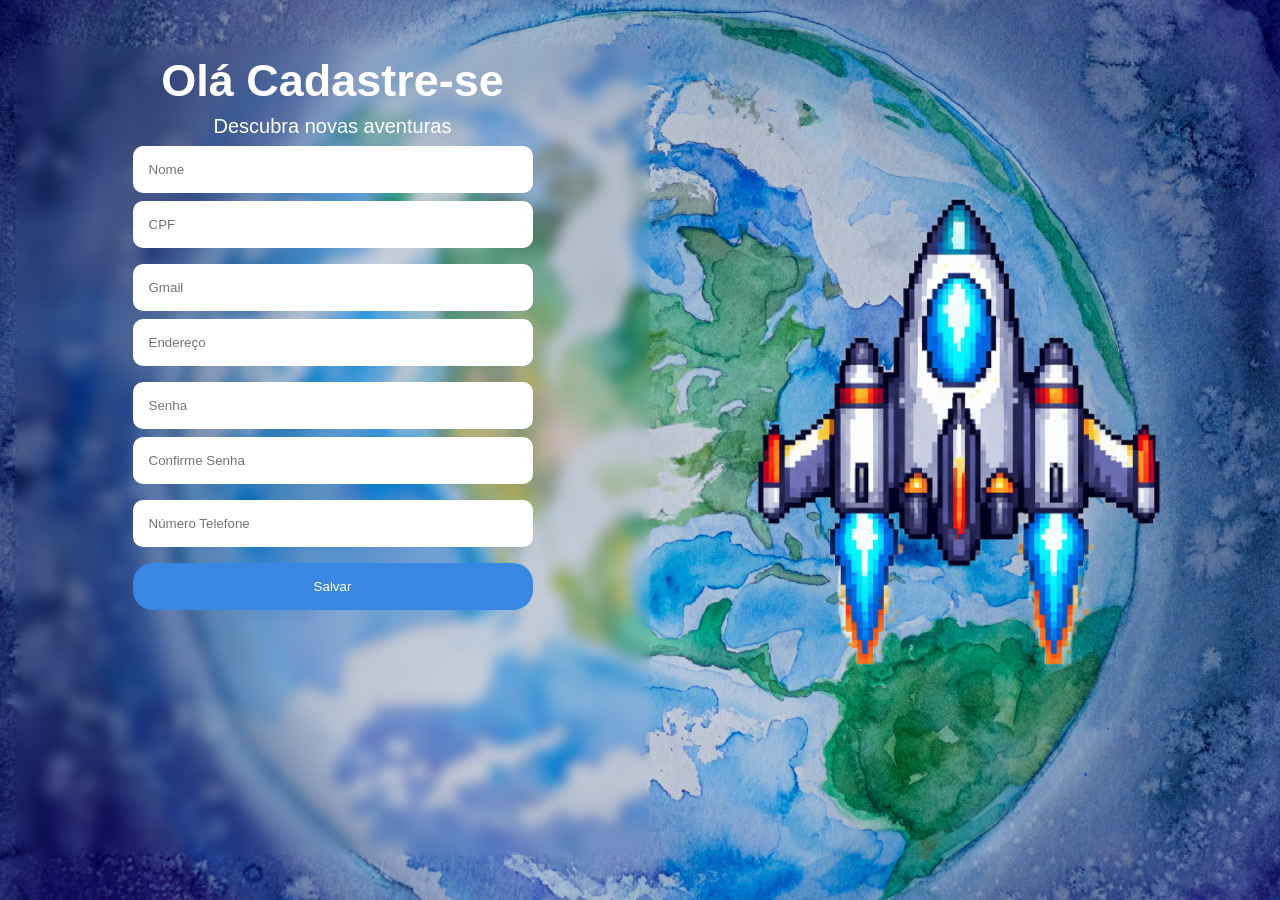
<file: pages/Cadastrar/index.html>
<!DOCTYPE html>
<html lang="en">

<head>
    <meta charset="UTF-8">
    <meta name="viewport" content="width=device-width, initial-scale=1.0">
    <title>Cadastrar</title>
    <link rel="stylesheet" href="style.css">
    <link rel="preconnect" href="https://fonts.googleapis.com">
    <link rel="preconnect" href="https://fonts.gstatic.com" crossorigin>
    <link href="https://fonts.googleapis.com/css2?family=Roboto+Mono:ital,wght@0,100..700;1,100..700&display=swap"
        rel="stylesheet">
</head>

<body>
    <div class="container">
        <div class="informações">
            <header class="cabeçalho">
                <div class="logo">
                    <img src="../../assets/logo-global-planet.png" width="100px">
                </div>

            </header>

            <form onsubmit="verificarcampos(event)">

                <h1>Olá Cadastre-se</h1>
                <p id="texto">Descubra novas aventuras</p>

                <footer class="formulario" id="propriedades_formulario">
                    <div class="divisoria_input1">
                        <div class="separar_iputs">
                            <input type="text" placeholder="Nome" id="input_nome">
                            <span class="mensagens_invalidas" id="erro_name">INVALIDO</span>
                        </div>


                        <div class="separar_iputs">
                            <input type="number" placeholder="CPF" id="input_CPF">
                            <span class="mensagens_invalidas" id="erro_cpf">INVALIDO</span>
                        </div>
                    </div>

                    <div class="divisoria_input1">
                        <div class="separar_iputs">
                            <input type="gmail" placeholder="Gmail" id="input_gmail">
                            <span class="mensagens_invalidas" id="erro_gmail">INVALIDO</span>
                        </div>

                        <div class="separar_iputs">
                            <input type="text" placeholder="Endereço" id="input_endereco">
                            <span class="mensagens_invalidas" id="erro_endereco">INVALIDO</span>
                        </div>
                    </div>

                    <div class="divisoria_input1">
                        <div class="separar_iputs">
                            <input type="password" placeholder="Senha" id="input_senha">
                            <span class="mensagens_invalidas" id="erro_senha">INVALIDO</span>
                        </div>

                        <div class="separar_iputs">
                            <input type="password" placeholder="Confirme Senha" id="input_confirmarSenha">
                            <span class="mensagens_invalidas" id="erro_confirmar_senha">SENHAS DIFERENTES</span>
                        </div>
                    </div>

                    <div class="separar_iputs">
                        <input type="number" placeholder="Número Telefone" id="input_telefone">
                        <span class="mensagens_invalidas" id="erro_telefone">INVALIDO</span>
                    </div>



                    <div class="final">

                        <button class="botão" type="submit">Salvar</button>
                    </div>



            </form>


        </div>

        <div class="imagen">
            <img src="../../assets/nave_espacial.png" width="500px">

        </div>
    </div>


</body>
<script src="scrip.js"></script>

</html>
</file>
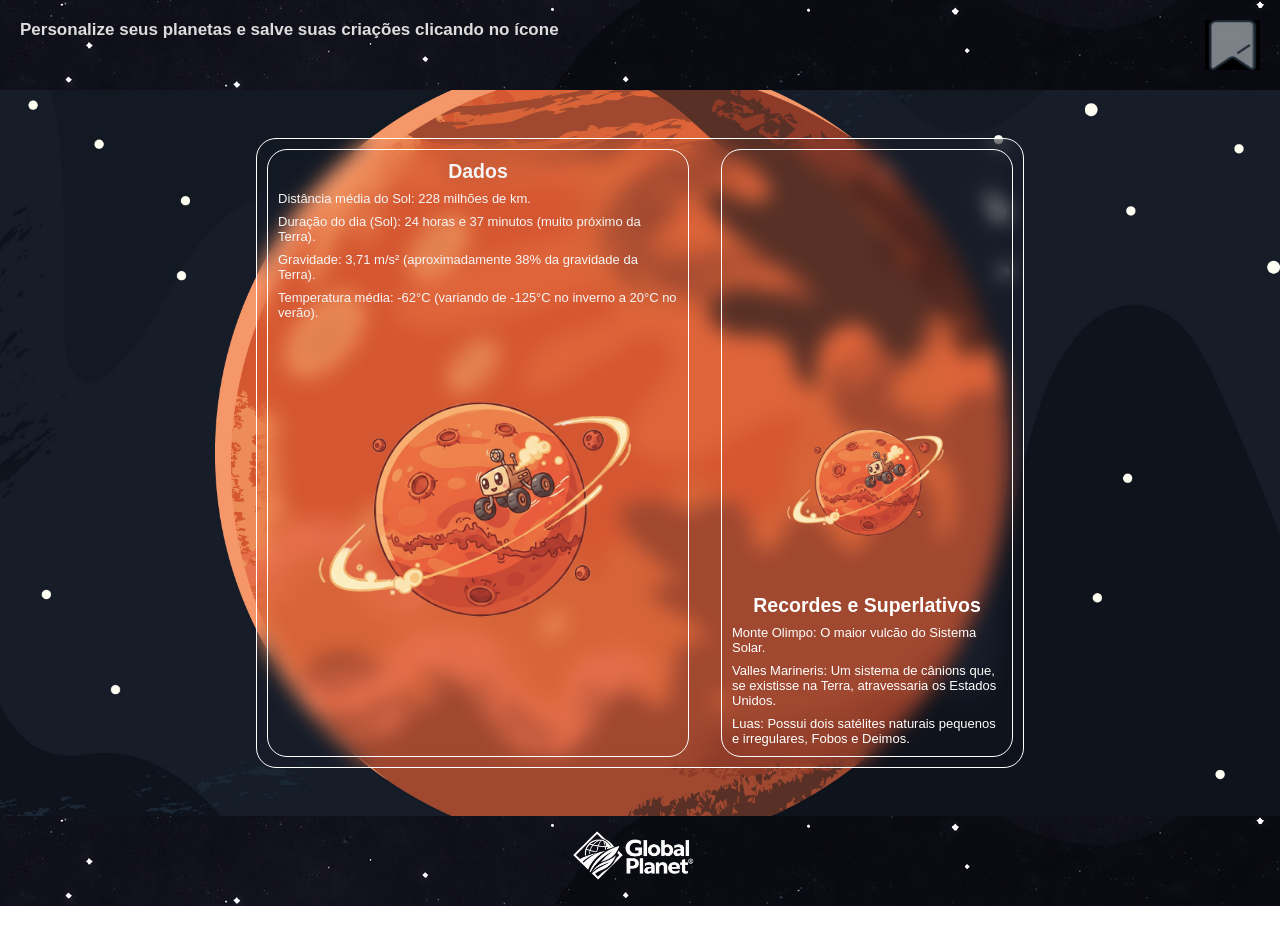
<file: pages/Detalhes/index.html>
<!DOCTYPE html>
<html lang="en">

<head>
    <meta charset="UTF-8">
    <meta name="viewport" content="width=device-width, initial-scale=1.0">
    <title>Marte</title>
    <link rel="stylesheet" href="style.css">
    <link rel="stylesheet" href="style.css">
    <link rel="preconnect" href="https://fonts.googleapis.com">
    <link rel="preconnect" href="https://fonts.gstatic.com" crossorigin>
    <link href="https://fonts.googleapis.com/css2?family=Roboto+Mono:ital,wght@0,100..700;1,100..700&display=swap"
        rel="stylesheet">
</head>

<body>
    <div class="container">
        <header class="cabeçalho">
            
           
            <h2 class="texto_personalize">Personalize seus planetas e salve suas criações clicando no ícone</h2>

            <img id="imagen_salvar" src="../../assets/icone salvar sinza.png" width="55px">


        </header>


        <main class="informações">
            <div class="textos">
                <h2>Dados</h2>

                <hr class="hr-texto">

                <p>Distância média do Sol: 228 milhões de km.</p>

                <hr class="hr-texto">

                <p>Duração do dia (Sol): 24 horas e 37 minutos (muito próximo da Terra).</p>

                <hr class="hr-texto">

                <p>Gravidade: 3,71 m/s² (aproximadamente 38% da gravidade da Terra).</p>

                <hr class="hr-texto">

                <p>Temperatura média: -62°C (variando de -125°C no inverno a 20°C no verão).</p>

                <div class="imagen-texto">
                    <img src="../../assets/marte-animado (1).png" width="400px">
                </div>
            </div>



            <div class="text-2">

                <div class="imagen-texto2">
                    <img src="../../assets/marte-animado (1).png" width="200px">

                </div>
                <h2>Recordes e Superlativos</h2>

                <hr class="hr-texto">

                <p>Monte Olimpo: O maior vulcão do Sistema Solar.</p>

                <hr class="hr-texto">

                <p>Valles Marineris: Um sistema de cânions que, se existisse na Terra, atravessaria os Estados Unidos.</p>

                <hr class="hr-texto">

                <p>Luas: Possui dois satélites naturais pequenos e irregulares, Fobos e Deimos.</p>


            </div>


        </main>

        <footer>
            <img src="../../assets/logo-global-planet.png" width="200px">

        </footer>

    </div>


</body>
<script src="script.js"></script>

</html>
</file>
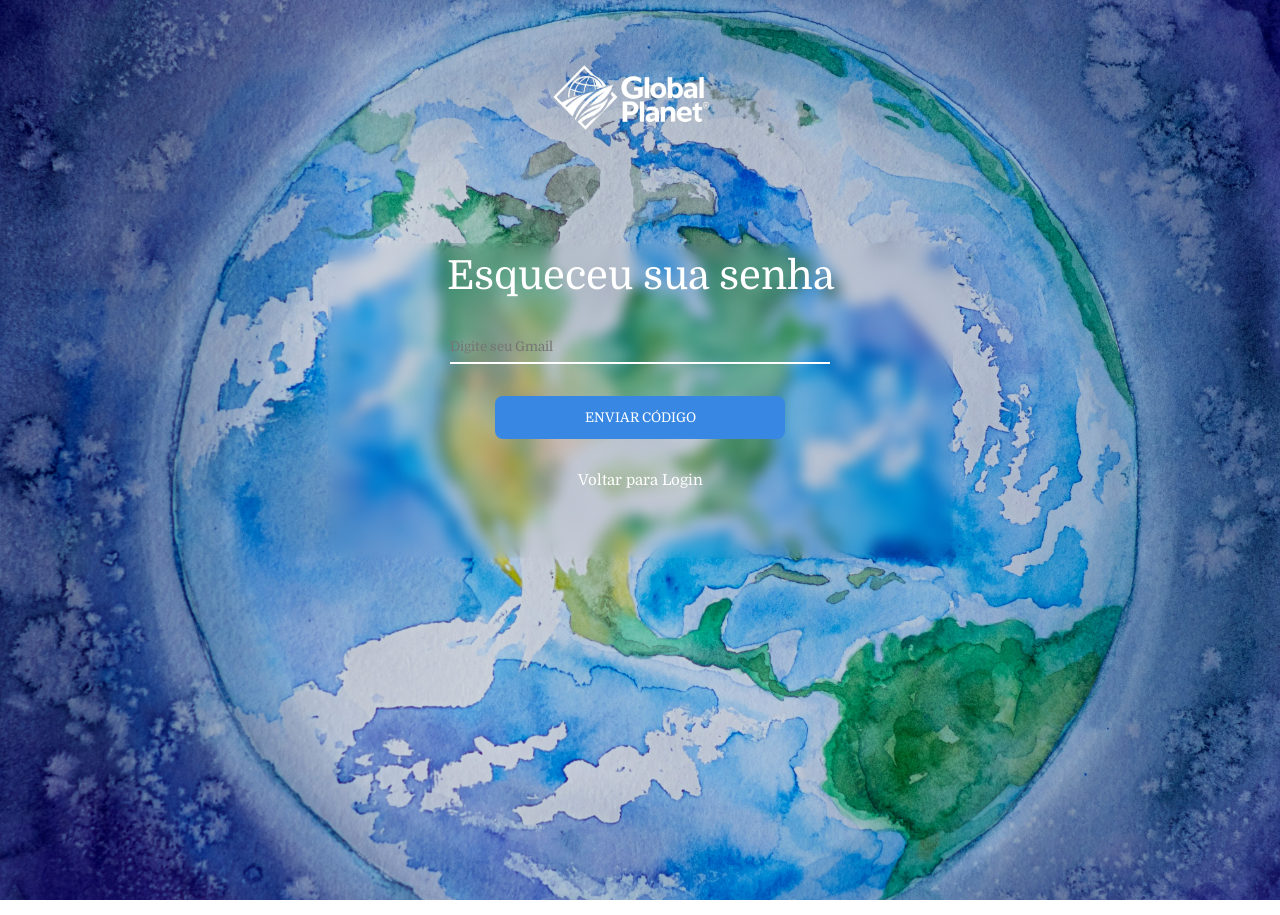
<file: pages/esqueceu-senha/index.html>
<!DOCTYPE html>
<html lang="en">

<head>
    <meta charset="UTF-8">
    <meta name="viewport" content="width=device-width, initial-scale=1.0">
    <link rel="stylesheet" href="style.css">
    <title>Esqueci Minha senha</title>
    <link rel="preconnect" href="https://fonts.googleapis.com">
    <link rel="preconnect" href="https://fonts.gstatic.com" crossorigin>
    <link href="https://fonts.googleapis.com/css2?family=Domine:wght@400..700&display=swap" rel="stylesheet">
</head>

<body>
    <div class="caixa">

      

        <div class="login">
            <div class="imagens">
                <img src="../../assets/logo-global-planet.png" width="260px">
            </div>

            <div class="informações">
                <main>
                    <h1>Esqueceu sua senha</h1>
                </main>

                <form class="formulario">
                    <div class="input">
                        <input id="enviar-gmail" type="text" placeholder="Digite seu Gmail">
                    </div>

                </form>

                <div class="botão">
                    <button>ENVIAR CÓDIGO</button>
                </div>

                <div id="voltar-login-texto">
                    <a id="link" href="../../pages/login/">Voltar para Login</a>
                </div>

            </div>



        </div>

    </div>


</body>

</html>
</file>
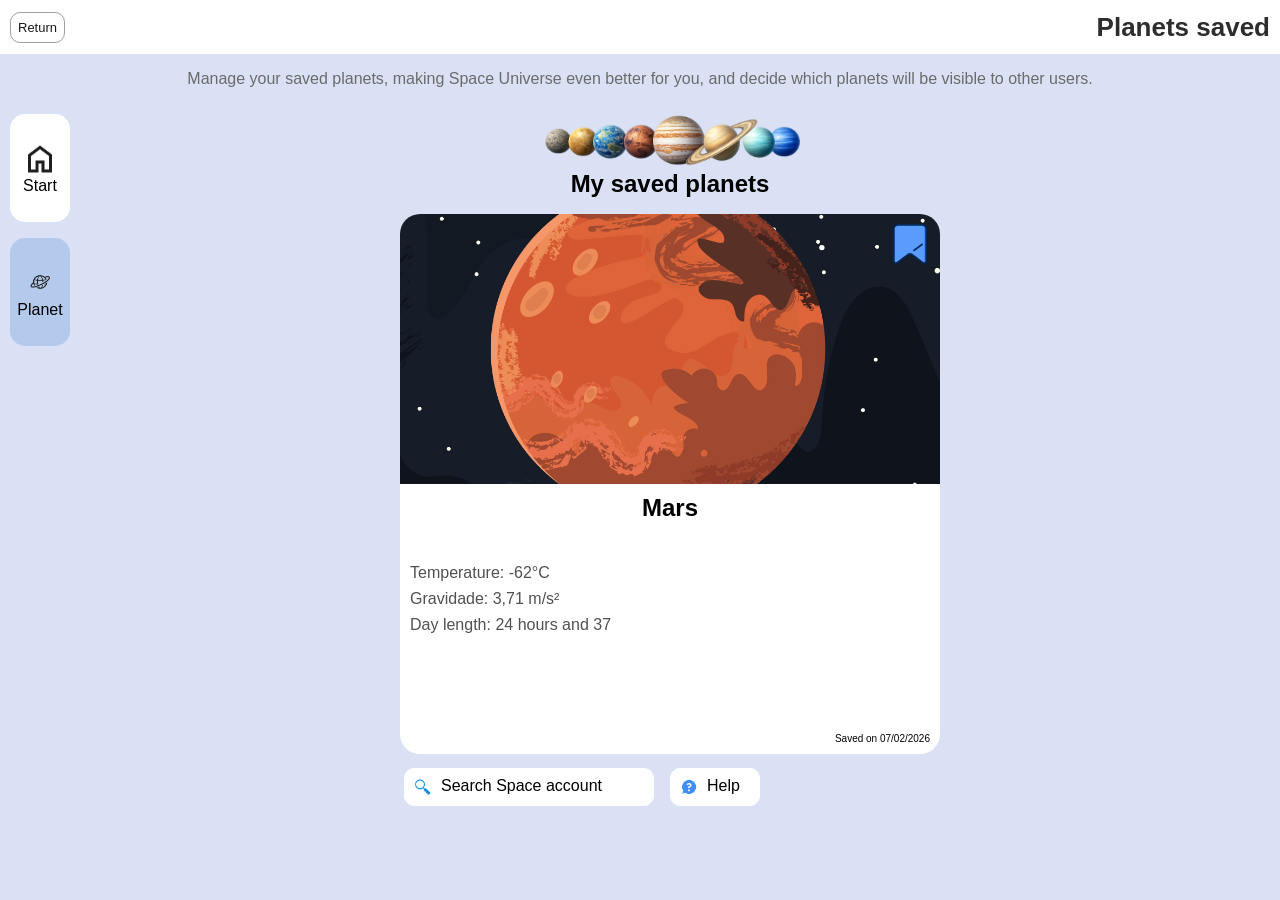
<file: pages/informações-Myplaneta/index.html>
<!DOCTYPE html>
<html lang="en">

<head>
    <meta charset="UTF-8">
    <meta name="viewport" content="width=device-width, initial-scale=1.0">
    <title>My planet</title>
    <link rel="stylesheet" href="style.css">
</head>

<body>
    <div class="container">
        <header>
            <div class="botão-h1">
                <a id="botão-voltar" href="../../index.html">Return</a>
                <h1>Planets saved</h1>
            </div>

        </header>

        <section class="paragrafo-texto">
            <p id="texto-header">Manage your saved planets, making Space Universe even better for you, and decide which
                planets will be visible to other users.</p>
        </section>




        <div class="caixa-pai-de-todos">
            <section class="localização-inicio">
                <div class="inicio">
                    <img src="../../assets/icone-casa.png" width="36px">
                    <p>Start</p>
                </div>
                <div class="planets">
                    <img src="../../assets/icone-planeta.png" width="36px">
                    <p>Planet</p>

                </div>

            </section>
            <div class="conteudo-e-final">
                <main>
                    <div class="pai-imagen">
                        <img src="../../assets/fileiras-planetas (1).png" width="260px">
                        <h2>My saved planets</h2>
                    </div>

                    <div class="informação-planeta">
                        <div class="imagen-planeta">
                            <img src="../../assets/icone-salvar.png" width="40px">

                        </div>

                        <div class="texto-planeta">
                            <h2>Mars</h2>
                            <div class="paragrafos">
                                <p>Temperature: -62°C </p>
                                <p>Gravidade: 3,71 m/s² </p>
                                <p>Day length: 24 hours and 37 </p>
                            </div>
                            <div class="salvo">
                                <p>Saved on 07/02/2026</p>
                            </div>
                        </div>
                    </div>
                </main>

                <footer class="final">
                    <div class="final-imagen">
                        <img src="../../assets/icone-lupa.png" width="20px">
                        <a class="botão-final-pesquisar">Search Space account</a>
                    </div>
                    <div class="final-imagem-ajuda">
                        <img src="../../assets/ponto-de-interrogacao.png" width="20px">
                        <a class="botão-final-ajuda">Help</a>
                    </div>
                </footer>
            </div>
        </div>

</body>

</html>
</file>
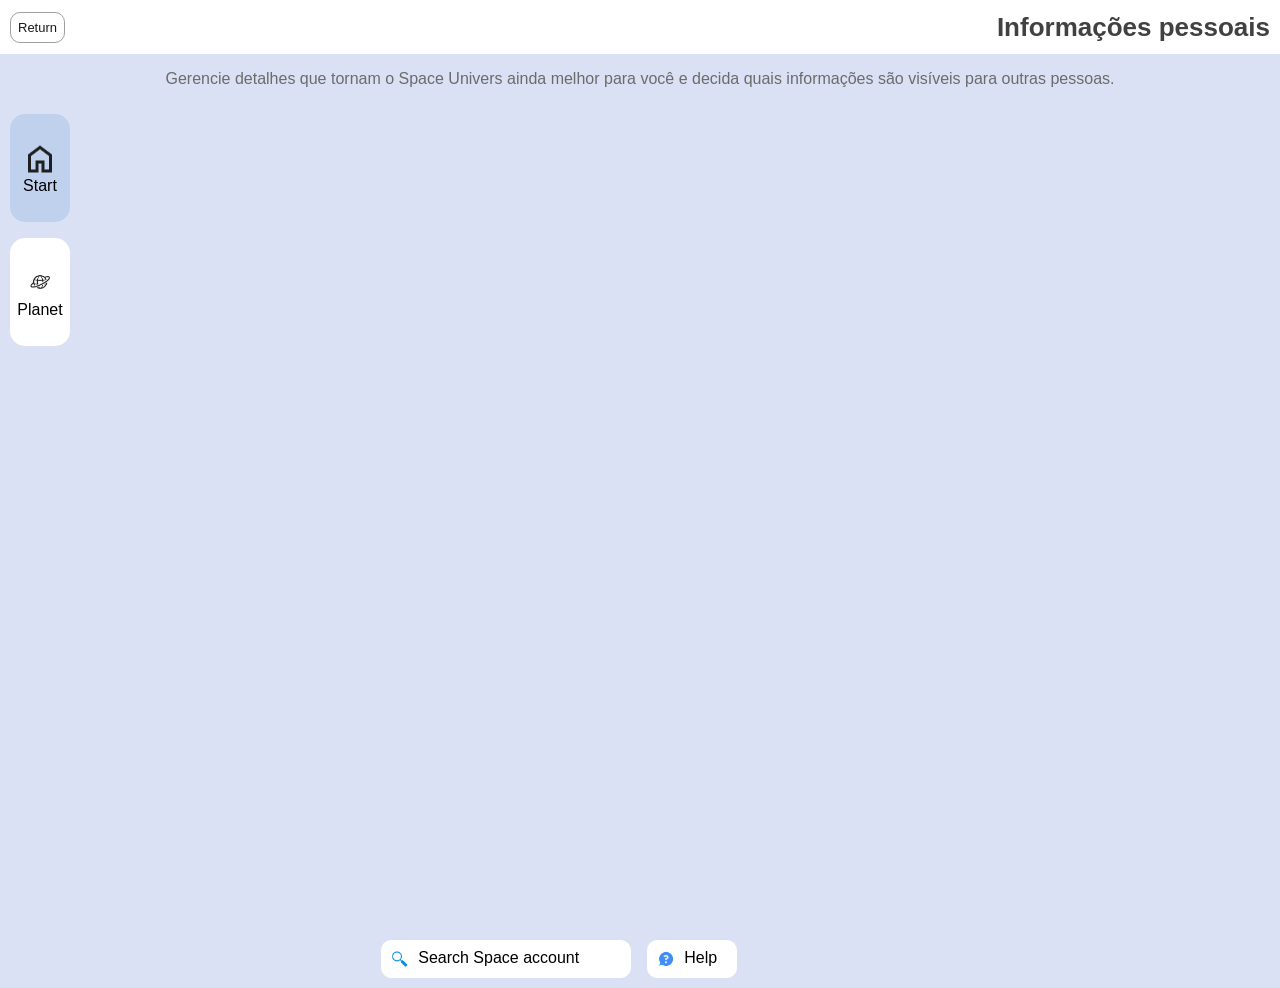
<file: pages/informações/index.html>
<!DOCTYPE html>
<html lang="en">

<head>
    <meta charset="UTF-8">
    <meta name="viewport" content="width=device-width, initial-scale=1.0">
    <title>My cont</title>
    <link rel="stylesheet" href="style.css">
    <link rel="preconnect" href="https://fonts.googleapis.com">
    <link rel="preconnect" href="https://fonts.gstatic.com" crossorigin>
    <link href="https://fonts.googleapis.com/css2?family=Roboto+Mono:ital,wght@0,100..700;1,100..700&display=swap"
        rel="stylesheet">
</head>

<body>
    <div class="container">
        <header>
            <div class="botão-h1">
                <a id="botão-voltar" href="../../index.html">Return</a>
                <h1>Informações pessoais</h1>
            </div>

        </header>

        <section class="paragrafo-texto">
            <p id="texto-header">Gerencie detalhes que tornam o Space Univers ainda melhor para você e decida quais
                informações
                são visíveis para outras pessoas.</p>
        </section>

        <div class="caixa-pai-de-todos" id="caixa_pai">
            <section class="localização-inicio">
                <div class="inicio">
                    <img src="../../assets/icone-casa.png" width="36px">
                    <p>Start</p>
                </div>
                <div class="planets">
                    <img src="../../assets/icone-planeta.png" width="36px">
                    <p>Planet</p>

                </div>

            </section>


        </div>

        <footer class="final">
            <div class="final-imagen">
                <img src="../../assets/icone-lupa.png" width="20px">
                <a class="botão-final-pesquisar">Search Space account</a>
            </div>
            <div class="final-imagem-ajuda">
                <img src="../../assets/ponto-de-interrogacao.png" width="20px">
                <a class="botão-final-ajuda">Help</a>
            </div>
        </footer>


    </div>

</body>
<script src="script.js"></script>

</html>
</file>
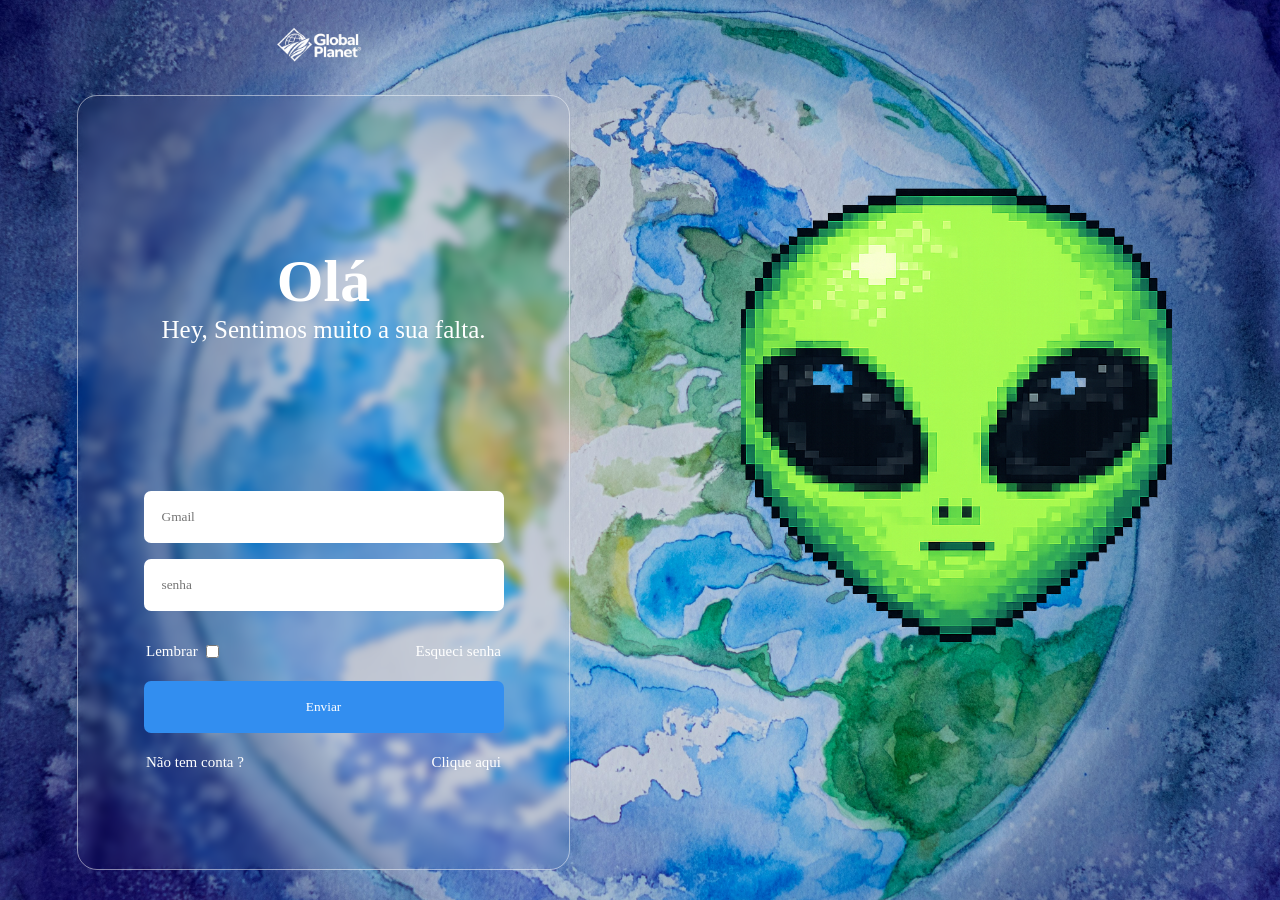
<file: pages/login/index.html>
<!DOCTYPE html>
<html lang="en">

<head>
    <meta charset="UTF-8">
    <meta name="viewport" content="width=device-width, initial-scale=1.0">
    <link rel="stylesheet" href="style.css">
    <title>Global</title>
    <link rel="preconnect" href="https://fonts.googleapis.com">
    <link rel="preconnect" href="https://fonts.gstatic.com" crossorigin>
    <link
        href="https://fonts.googleapis.com/css2?family=Bitcount+Grid+Single:wght@100..900&family=Pompiere&display=swap"
        rel="stylesheet">
</head>

<body>
    <div class="caixa">

        <div class="imagenn">
            <div class="posicionar_imagen">

            </div>





        </div>

        <div class="login">
            <header>
                <img id="logo" src="../../assets/logo-global-planet.png" width="200px">

            </header>




            <main>

                <div class="titulo">
                    <h2>Olá</h2>
                    <p>Hey, Sentimos muito a sua falta.</p>
                </div>

                <div class="formulario">
                    <form onsubmit ="login(event)">
                        <div class="inputs">
                            <input type="email" placeholder="Gmail" class="inputs-login" id="input_gmail">
                            <input type="password" placeholder="senha" class="inputs-login" id="input_senha">
                        </div>

                        <div>
                            <p id="texto_erro" class="erro">GMAIL OU SENHA INVALIDOS</p>
                        </div>



                        <div class="conjunto">
                            <div class="lembrar">
                                <p>Lembrar</p>
                                <input type="checkbox" name="" >

                            </div>

                            <div class="esqueci">
                                <a href="../esqueceu-senha/" id="esqueci-senha">Esqueci senha</a>
                            </div>


                        </div>

                        <div class="botão">

                            <!-- Colocar onclick para executar a função -->
                            <button id="Enviar" type="submit">Enviar</button>


                        </div>


                    </form>

                   

                    <div class="sem_conta">

                        <p class="não_conta">Não tem conta ?</p> <a href="../../pages/Cadastrar/index.html"
                            id="Clique-aqui-link"> Clique aqui

                        </a>

                    </div>
                </div>
            </main>




        </div>






    </div>


</body>
<script src="scrip.js"></script>


</html>
</file>
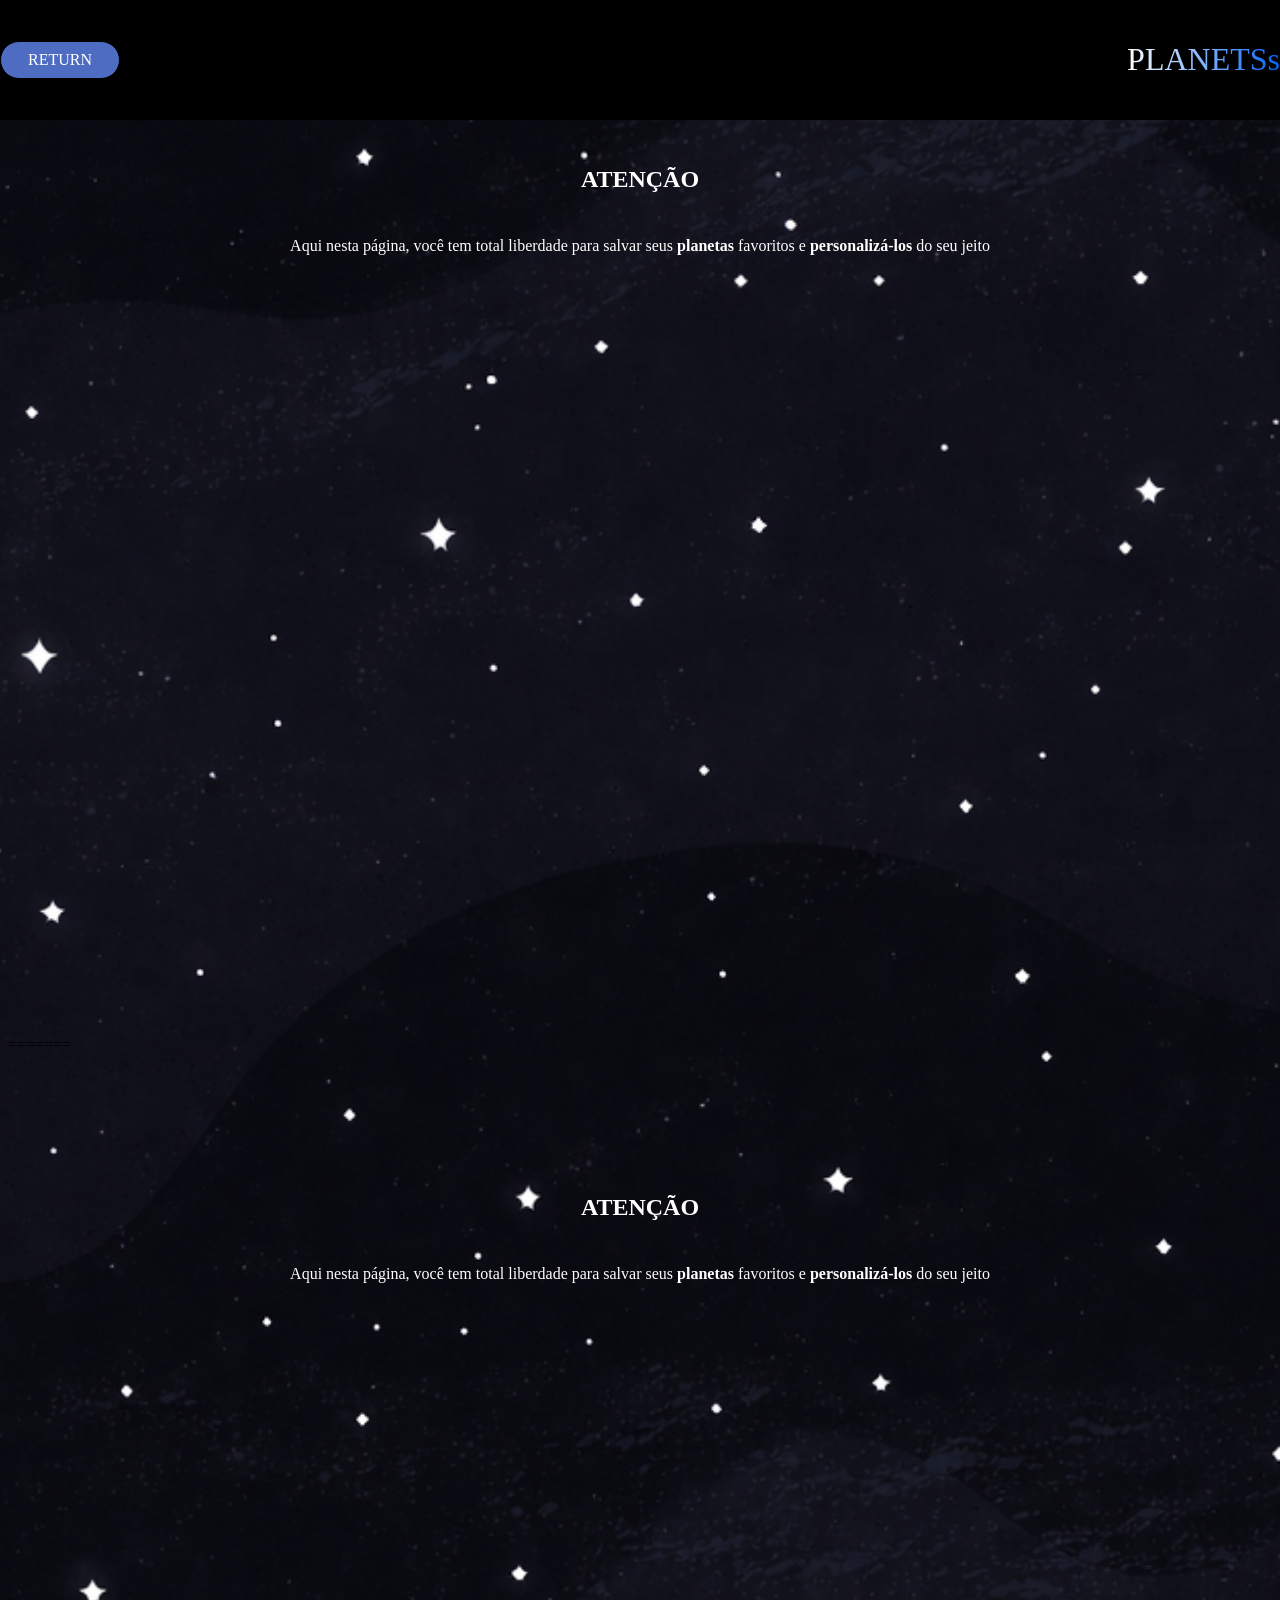
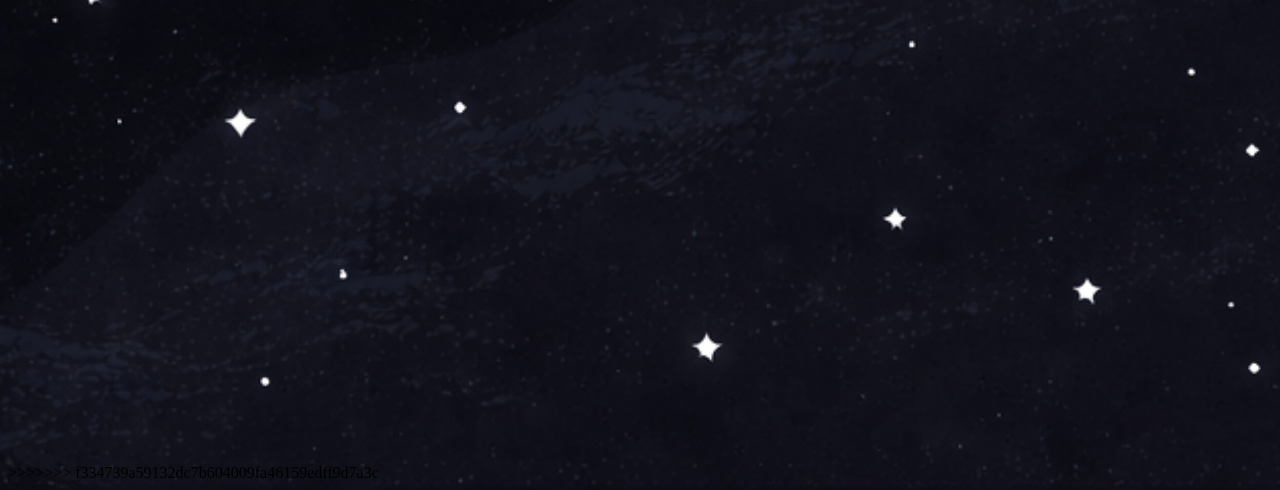
<file: pages/planets/index.html>
<<<<<<< HEAD
<!DOCTYPE html>
<html lang="en">

<head>
    <meta charset="UTF-8">
    <meta name="viewport" content="width=device-width, initial-scale=1.0">
    <title>Loja-Planet</title>
    <link rel="stylesheet" href="style.css">
    <link rel="preconnect" href="https://fonts.googleapis.com">
    <link rel="preconnect" href="https://fonts.gstatic.com" crossorigin>
    <link href="https://fonts.googleapis.com/css2?family=Roboto+Mono:ital,wght@0,100..700;1,100..700&display=swap"
        rel="stylesheet">
</head>

<body>
    <div class="container-pai">
        <header class="cabeçalho">
            <div class="hr">
                <hr>
                <hr>
                <hr>
            </div>

            <div class="botões-escondidos">
                <a href="../../index.html" class="botão-escondido1">RETURN</a>

            </div>

            <h1 id="texto-h1-planeta">PLANETSs</h1>

        </header>

        <div class="texto-apoio">
            <h2 id="h2-apoio">ATENÇÃO</h2>
            <p id="paragrafo-apoio">Aqui nesta página, você tem total liberdade para salvar seus <b>planetas</b>
                favoritos e <b>personalizá-los</b> do seu jeito</p>
        </div>

        <div class="pai-dos-cads" id="card_maximo">

        </div>


    </div>

</body>

<script src="script.js"></script>
=======
<!DOCTYPE html>
<html lang="en">

<head>
    <meta charset="UTF-8">
    <meta name="viewport" content="width=device-width, initial-scale=1.0">
    <title>Loja-Planet</title>
    <link rel="stylesheet" href="style.css">
    <link rel="preconnect" href="https://fonts.googleapis.com">
    <link rel="preconnect" href="https://fonts.gstatic.com" crossorigin>
    <link href="https://fonts.googleapis.com/css2?family=Roboto+Mono:ital,wght@0,100..700;1,100..700&display=swap"
        rel="stylesheet">
</head>

<body>
    <div class="container-pai">
        <header class="cabeçalho">
            <div class="hr">
                <hr>
                <hr>
                <hr>
            </div>

            <div class="botões-escondidos">
                <a href="../../index.html" class="botão-escondido1">RETURN</a>

            </div>

            <h1 id="texto-h1-planeta">PLANETSs</h1>

        </header>

        <div class="texto-apoio">
            <h2 id="h2-apoio">ATENÇÃO</h2>
            <p id="paragrafo-apoio">Aqui nesta página, você tem total liberdade para salvar seus <b>planetas</b>
                favoritos e <b>personalizá-los</b> do seu jeito</p>
        </div>

        <div class="pai-dos-cads" id="card_maximo">

        </div>


    </div>

</body>

<script src="script.js"></script>
>>>>>>> f334739a59132dc7b604009fa46159edff9d7a3c
</html>
</file>
<file: pages/Cadastrar/style.css>
* {
    margin: 0;
    padding: 0;
    box-sizing: border-box;
    font-family: "Space Grotesk", sans-serif;
    font-optical-sizing: auto;
    font-weight: weight;
    font-style: normal;
}

body {
    height: 100vh;
    display: flex;
    flex-direction: column;
    align-items: center;
    justify-content: center;
}

.container {
    display: flex;
    justify-content: center;
    align-items: center;
    width: 100%;
    height: 100vh;
    background-image: url(../../assets/elena-mozhvilo-znhEe1cbbQE-unsplash.jpg);
    background-position: center;
    background-repeat: no-repeat;
    background-size: cover;
    padding: 15px;


}


.informações {
    flex: 1;
    height: 90vh;
    display: flex;
    flex-direction: column;
    align-items: center;
    gap: 1rem;
    background-color: rgba(255, 255, 255, 0);
    backdrop-filter: blur(7px);
    border-radius: 20px;
    padding-bottom: 10px;
    padding: 10px;


}

h1 {
    font-size: 35px;
    color: rgb(255, 255, 255);

}

.cabeçalho {
    display: none;
}

#texto {
    display: flex;
    justify-content: center;
    color: white;
}

.logo {
    display: flex;
    justify-content: center;
}



.imagen {
    flex: 1;
    height: 100%;
    display: none;

}

form {
    height: 60vh;
    width: 100%;
    display: flex;
    flex-direction: column;
    align-items: center;
    gap: 0.5rem;

}

.mensagens_invalidas {
    color: rgb(0, 0, 0);
    display: none;
    font-size: 15px;
    margin-top: 5px;
    justify-content: center;
    
}




.formulario {
    display: flex;
    flex-direction: column;
    gap: 1rem;
    width: 100%;
    align-items: center;

}

#paragrafo-genero {
    color: rgb(94, 95, 95);
}

input {
    padding: 15px;
    border-radius: 10px;
    border: solid 1px rgba(175, 175, 175, 0);
    width: 270px;

}

.divisoria_input1{
    display: flex;
    flex-direction: column;
    gap: 1rem;
    
}


.final {
    width: 100%;
    display: flex;
    justify-content: center;
}

.botão {
    padding: 15px;
    color: rgb(255, 255, 255);
    border-radius: 20px;
    border: solid 1px rgba(175, 175, 175, 0);
    width: 270px;
    background-color: rgb(56, 136, 227);
}

.botão:hover {
    background-color: rgb(92, 176, 245);
}

@media (min-width: 600px) {
    h1 {
        font-size: 45px;
    }

    #texto {
        font-size: 20px;
    }

    .formulario {
        width: 100%;
        display: flex;
        align-items: center;
    }

    input {
        width: 400px;
    }

    .generos {
        width: 70%;
    }

    .botão {
        width: 400px;
    }



}



@media (min-width: 1200px) {
    .informações {
        flex: 1;

    }

    .imagen {
        width: 40%;
        height: 40vh;
        display: flex;
        align-items: center;
        justify-content: center;
        border-radius: 20px;
    }



    .outro {
        width: 10%;
        display: flex;
        margin-left: 12px;
    }

    .divisoria_input1 {
        display: flex;
        gap: 0.5rem;
    }

    .separar_iputs {
        flex-direction: column;
        display: flex;
        justify-content: center;
        align-items: center;

    }

}
</file>
<file: pages/Detalhes/style.css>
* {
    margin: 0;
    padding: 0;
    box-sizing: border-box;
    font-family: "Space Grotesk", sans-serif;
    font-optical-sizing: auto;
    font-weight: weight;
    font-style: normal;
}

body {
    overflow: hidden;
}

.container {
    display: flex;
    flex-direction: column;
    min-height: 100vh;
    background-image: url(../../assets/marte.jpg);
    background-position: center;
    align-items: center;
    gap: 3rem;
    justify-content: space-between;
}

.texto_personalize{
    color: rgb(221, 221, 221);
    font-size: 15px;

}

.cabeçalho {
    position: relative;
    display: flex;
    flex-direction: row;
    justify-content: space-between;
    width: 100%;
    padding: 20px;
    height: 10vh;
    background-image: url(../../assets/ceu.png);
    background-position: 0% 50%;
    animation: mover-fundo 120s linear infinite;


}

@keyframes mover-fundo {
    0% {
        background-position: 0% 50%;
    }

    50% {
        background-position: 100% 50%;
    }

    100% {
        background-position: 0% 50%;
    }
}



.informações {
    background-color: rgba(236, 147, 147, 0.404);
    backdrop-filter: blur(10px);
    height: 70vh;
    width: 85%;
    border-radius: 20px;
    padding: 10px;
    display: flex;
    flex-direction: column;
    justify-content: space-between;
    border: solid 1px rgb(255, 255, 255);
}

.textos {
    color: rgb(245, 245, 245);
    display: flex;
    flex-direction: column;
    gap: 0.5rem;
    border: 1px solid white;
    border-radius: 20px;
    padding: 10px;
    font-size: 12px;
}

h2 {
    text-align: center;
}

.hr-texto {
    background-color: rgba(255, 255, 255, 0.747);
    border: none;
    height: 2px;
    border-radius: 15px;
}

.text-2 {
    color: white;
    display: flex;
    flex-direction: column;
    gap: 0.5rem;
    border: 1px solid white;
    border-radius: 20px;
    padding: 10px;
    font-size: 12px;
}

footer {
    background-image: url(../../assets/ceu.png);
    background-position: 0% 50%;
    width: 100%;
    height: 10vh;
    display: flex;
    align-items: center;
    justify-content: center;
    animation: mover-fundo 120s linear infinite;
}

.imagen-texto {
    display: none;
}

.imagen-texto2 {
    display: none;
}




@media (min-width: 600px) {

    .informações {
        display: flex;
        flex-direction: column;

    }

    .textos {
        font-size: 14px;
    }

    .text-2 {
        font-size: 14px;
    }

    .texto_personalize{
        font-size: 17px;
    }

}

@media (min-width: 1000px) {
    .informações {
        display: flex;
        flex-direction: row;
        justify-content: space-between;
        gap: 2rem;
        background-color: rgba(240, 248, 255, 0);

    }

    .textos {
        flex: 1;
        display: flex;
        font-size: 13px;

    }

    .text-2 {
        flex: 1;
        font-size: 13px;
        display: flex;
        flex-direction: column;
        justify-content: flex-end;

    }

    .hr-texto {
        display: none;
    }

    .container {
        background-image: url(../../assets/marte.jpg);
        background-position: center;
        background-size: cover;
        background-repeat: no-repeat;

    }

    .imagen-texto {
        display: flex;
        align-items: center;
        width: 100%;
    }

    .imagen-texto2 {
        display: flex;
        height: 40vh;
        justify-content: center;
        align-items: center;
    }


}

@media (min-width: 1200px) {
    .informações {
        width: 60%;
    }

    .textos {
        font-size: 13px;
    }

    .text-2 {
        display: flex;

        justify-content: flex-end;
        font-size: 13px;
    }

    .imagen-texto {
        display: flex;
        justify-content: center;
        align-items: center;
        height: 100%;
    }

    .imagen-texto2 {
        height: 20vh;
    }

    .cabeçalho {
        height: 10vh;
        background-image: url(../../assets/ceu.png);
        background-position: 0% 50%;
        animation: mover-fundo 10s linear infinite;


    }

    @keyframes mover-fundo {
        0% {
            background-position: 10% 50%;
        }

        50% {
            background-position: 90% 40%;
        }

        100% {
            background-position: 10% 40%;
        }
    }

    footer{
        animation: mover-fundo 10s linear infinite;
    }
    
}

@media (min-width: 1500px) {
    .textos {
        font-size: 18px;
    }

    .text-2 {
        font-size: 18px;
    }
}
</file>
<file: pages/esqueceu-senha/style.css>
* {
    margin: 0;
    padding: 0;
    box-sizing: border-box;

    font-family: "Jersey 10", sans-serif;
    font-weight: 400;
    font-style: normal;

    font-family: "Domine", serif;
    font-optical-sizing: auto;
    font-weight: weight;
    font-style: normal;

}

body {
    
    display: flex;
    justify-content: center;
    align-items: center;
    min-height: 100vh;

}

.imagens{
    height: 20vh;
    display: flex;
    
}

.caixa {
    display: flex;
    flex-direction: row-reverse;
    background-image: url(../../assets/elena-mozhvilo-znhEe1cbbQE-unsplash.jpg);
    background-position: center;
    background-size: cover;
    background-repeat: no-repeat;
    width: 100%;
    height: 100vh;
    justify-content: center;
    padding: 15px;
    
}

main{
    display: flex;

}

.informações{
    display: flex;
    flex-direction: column;
    height: 50vh;
    width: 100%;
    align-items: center;
    gap: 2rem;
    background-color: rgba(255, 255, 255, 0);
    backdrop-filter: blur(7px);
    border-radius: 20px;
    padding: 10px;
}


.login {
    display: flex;
    flex-direction: column;
    align-items: center;
    gap: 3rem;
    
    width: 100%;
    height: 100vh;

}




.forulario {
    display: flex;
    flex-direction: column;
    
    gap: 40px;
}

h1 {
    font-size: 35px;
    color: rgb(255, 255, 255);
}


#enviar-gmail {
    color: rgb(255, 255, 255);
    border: none;
    border-bottom: 2px solid #ffffff;
    background-color: rgba(240, 248, 255, 0);
    outline: none;
    padding: 8px 0;
    width: 290px;
}


.botão button {
    border-radius: 8px;
    color: white;
    border: solid 1px rgba(197, 197, 197, 0);
    padding: 13px;
    width: 290px;
    background-color: rgb(56, 136, 227);
    cursor: grab;
}

button:hover{
    background-color: rgb(93, 158, 231);
}

#voltar-login-texto {
    text-align: center;
    width: 55%;
    font-size: 15px;
}

#link {
    text-decoration: none;
    color: rgb(255, 255, 255);
}

.input{
    width: 80%;
}

/* Mobile Grande */
@Media (min-width: 600px){
    

   .informações{
        width: 80%;
   }

}




@media (min-width: 1200px){
    h1{
        font-size: 40px;
    }

    .caixa{
        display: flex;
        flex-direction: row-reverse;
    }

    main{
        text-align: center;
    }

    .login{
        flex: 1;
    }

    .informações{
        height: 35vh;
        width: 50%;
        display: flex;
        
    }

    #enviar-gmail{
        width: 380px;
        
    }

    
    






}
</file>
<file: pages/informações-Myplaneta/style.css>
* {
    margin: 0;
    padding: 0;
    box-sizing: border-box;
    font-family: "Space Grotesk", sans-serif;
    font-optical-sizing: auto;
    font-weight: weight;
    font-style: normal;
}

.container {
    display: flex;
    flex-direction: column;
    align-items: center;
    min-height: 100vh;
    gap: 1rem;
    background-color: rgb(218, 225, 245);
}



h1 {
    color: rgb(45, 45, 45);
}

h2 {
    text-align: center;
}

header {
    display: flex;
    flex-direction: column;
    gap: 1rem;
    background-color: white;
    width: 100%;
    height: 6vh;
    justify-content: center;
    padding: 10px;
}


#botão-voltar {
    padding: 7px;
    border: 1px solid rgb(160, 160, 160);
    background-color: rgb(255, 255, 255);
    text-decoration: none;
    color: rgb(26, 26, 26);
    border-radius: 10px;
}

#botão-voltar:hover {
    background-color: aliceblue;
}



.botão-h1 {
    display: flex;
    gap: 1rem;
    white-space: nowrap;
    font-size: 13px;
    width: 100%;
    justify-content: space-between;
}



#texto-header {
    font-size: 16px;
    color: rgb(107, 107, 107);
    text-align: center;
}

main {
    width: 100%;
    display: flex;
    flex-direction: column;
    align-items: center;
    justify-content: center;
    gap: 1rem;

}

.informação-planeta {
    display: flex;
    flex-direction: column;
    background-color: rgb(255, 255, 255);
    height: 60vh;
    width: 90%;
    border-radius: 20px;
}


.imagen-planeta {
    flex: 1;
    background-image: url(../../assets/marte.jpg);
    background-position: center;
    background-size: cover;
    background-repeat: no-repeat;
    border-top-left-radius: 20px;
    border-top-right-radius: 20px;
    display: flex;
    flex-direction: column;
    align-items: end;
    padding: 10px;
}

.texto-planeta {
    flex: 1;
    display: flex;
    flex-direction: column;
    gap: 2.6rem;
    padding: 10px;

}

.salvo {
    display: flex;
    width: 100%;
    height: 100%;
    justify-content: right;
    align-items: end;
    font-size: 10px;
}

.paragrafos {
    color: rgb(81, 81, 81);
    display: flex;
    flex-direction: column;
    gap: 0.5rem;
}

.final {
    display: flex;
    gap: 1rem;
    flex-direction: column;
    width: 100%;
    padding: 14px;
    align-items: start;


}

.final-imagen {
    display: flex;
    gap: 0.5rem;
    border: 1px solid rgb(255, 255, 255);
    padding: 8px;
    border-radius: 10px;
    width: 250px;
    background-color: white;

}

.final-imagen:hover {
    background-color: rgb(228, 228, 228);
}

.final-imagem-ajuda {
    display: flex;
    gap: 0.5rem;
    border: 1px solid rgb(255, 255, 255);
    padding: 8px;
    border-radius: 10px;
    width: 90px;
    background-color: white;


}

.final-imagem-ajuda:hover {
    background-color: rgb(228, 228, 228);
}

.caixa-pai-de-todos {
    width: 100%;
}

.localização-inicio {
    display: none;
}

@media (min-width: 459px) {
    .final {
        display: flex;
        flex-direction: row;
    }
}

@media (min-width: 650px) {

    .caixa-pai-de-todos {
        width: 600px;
    }

    .final {
        width: 600px;
    }
}

@media (min-width: 840px) {

    .localização-inicio {
        display: flex;
        flex-direction: column;
        gap: 1rem;
    }

    .inicio {
        display: flex;
        flex-direction: column;
        background-color: rgb(255, 255, 255);
        height: 12vh;
        border-radius: 15px;
        width: 60px;
        justify-content: center;
        align-items: center;
    }

    main{
        width: 600px;
    }
    

    .planets {
        display: flex;
        flex-direction: column;
        background-color: rgb(180, 202, 236);
        height: 12vh;
        border-radius: 15px;
        width: 60px;
        justify-content: center;
        align-items: center;

    }

    .final {
        width: 560px;
    }

    .inicio:hover {
        background-color: rgb(228, 228, 228);
    }

    .planets:hover {
        background-color: rgb(228, 228, 228);
    }

    .caixa-pai-de-todos {
        display: flex;
        flex-direction: row;
        width: 100%;
        padding: 10px;

    }

    .conteudo-e-final{
        display: flex;
        flex-direction: column;
        justify-content: center;
        align-items: center;
        width: 100%;
    }

}
</file>
<file: pages/informações/style.css>
*{
    margin: 0;
    padding: 0;
    box-sizing: border-box;
    font-family: "Space Grotesk", sans-serif;
    font-optical-sizing: auto;
    font-weight: weight;
    font-style: normal;
}

.container{
    display: flex;
    flex-direction: column;
    align-items: center;
    min-height: 100vh;
    gap: 1rem;
    background-color: rgb(218, 225, 245);
}

.caixa{
    height: 90vh;
    display: flex;
    flex-direction: column;
    width: 100%;
    gap: 0.3rem;
    padding: 10px;

}

.caixa-pai-de-todos{
    height: 90vh;
    display: flex;
    flex-direction: column;
    width: 100%;
    gap: 0.3rem;
}

h1{
    color: rgb(66, 65, 65);
}

header{
    display: flex;
    flex-direction: column;
    gap: 1rem;
    background-color: white;
    width: 100%;
    height: 6vh;
    justify-content: center;
    padding: 10px;
}

#imagen-rosto{
    position: relative;
    left: -10px;
}

.mini-caixa-1{
    background-color: rgb(255, 255, 255);
    width: 100%;
    height: 10vh;
    border-top-left-radius: 20px;
    border-top-right-radius: 20px;
    display: flex;
    align-items: center;
    padding-left: 30px;
    
}

.mini-caixa-1:hover{
    background-color: rgb(228, 228, 228);
}

#botão-voltar{
    padding: 7px;
    border: 1px solid rgb(160, 160, 160);
    background-color: rgb(255, 255, 255);
    text-decoration: none;
    color: rgb(26, 26, 26);
    border-radius: 10px;
}

#botão-voltar:hover{
    background-color: aliceblue;
}



.botão-h1{
    display: flex;
    gap: 1rem;
    white-space: nowrap;
    font-size: 13px;
    width: 100%;
    justify-content: space-between;
}

#texto-header{
    font-size: 16px;
    color: rgb(107, 107, 107);
}

.nome-foto-1{
    display: flex;
    gap: 2rem;
    width: 100%;
}

#texto-header{
    text-align: center;
}

.letras-das-caixa{
    font-size: 21px;
}

.mini-caixa-configurações{
    display: flex;
    align-items: center;
    padding: 8px;
    gap: 2rem;
    background-color: rgb(255, 255, 255);
    width: 100%;
    height: 10vh;
    padding-left: 30px;
}

.mini-caixa-configurações:hover{
    background-color: rgb(228, 228, 228);

}
.espaçamento-minimo{
    display: flex;
    flex-direction: column;
    gap: 0.3rem;
}

.mini-caixa-2{
    background-color: rgb(255, 255, 255);
    width: 100%;
    height: 10vh;
    border-bottom-left-radius: 20px;
    border-bottom-right-radius: 20px;
    display: flex;
    align-items: center;
    padding-left: 30px;
    gap: 2rem;

}

.final{
    display: flex;
    gap: 1rem;
    flex-direction: column;
    width: 100%;
    padding: 10px;
    align-items: start;

    
}

.final-imagen{
    display: flex;
    gap: 0.5rem;
    border: 1px solid rgb(255, 255, 255);
    padding: 8px;
    border-radius: 10px;
    width: 250px;
    background-color: white;
    
}

.final-imagen:hover{
    background-color: rgb(228, 228, 228);
}

.final-imagem-ajuda{
    display: flex;
    gap: 0.5rem;
    border: 1px solid rgb(255, 255, 255);
    padding: 8px;
    border-radius: 10px;
    width: 90px;
    background-color: white;


}

.final-imagem-ajuda:hover{
    background-color: rgb(228, 228, 228);
}

.localização-inicio{
    display: none;
}



@media (min-width: 459px){
    .final{
        display: flex;
        flex-direction: row;
    }
}

@media (min-width: 650px){

    .caixa-pai-de-todos{
        width: 600px;
    }

    .final{
        width: 600px;
    }
}

@media (min-width: 840px){

    .localização-inicio{
        display: flex;
        flex-direction: column;
        gap: 1rem;
    }

    .inicio{
        display: flex;
        flex-direction: column;
        background-color: rgb(191, 209, 237);
        height: 12vh;
        border-radius: 15px;
        width: 60px;
        justify-content: center;
        align-items: center;
    }

    .planets{
        display: flex;
        flex-direction: column;
        background-color: rgb(255, 255, 255);
        height: 12vh;
        border-radius: 15px;
        width: 60px;
        justify-content: center;
        align-items: center;

    }

    .final{
        width: 42%;
    }

    .inicio:hover{
       background-color: rgb(228, 228, 228);
    }

    .planets:hover{
        background-color: rgb(228, 228, 228);
    }
    .caixa-pai-de-todos{
        display: flex;
        flex-direction: row;
        width: 100%;
        padding: 10px;
        gap: 25%;
        
    }

    .caixa{
        width: 100%;
        display: flex;
        flex-direction: column;
        align-items: center;
    }

    .mini-caixa-1{
        width: 600px;
    }

    .mini-caixa-configurações{
        width: 600px;
    }

    .mini-caixa-2{
        width: 600px;
    }

    
}
</file>
<file: pages/login/style.css>
* {
    margin: 0;
    padding: 0;
    box-sizing: border-box;

    font-family: "Domine", serif;
    font-optical-sizing: auto;
    font-weight: weight;
    font-style: normal;

}

body {
    background-color: rgb(255, 255, 255);
    display: flex;
    justify-content: center;
    align-items: center;
    height: 100vh;
}

.caixa {
    display: flex;

    background-image: url(../../assets/elena-mozhvilo-znhEe1cbbQE-unsplash.jpg);
    background-position: center;
    background-size: cover;
    background-repeat: no-repeat;

    width: 100%;
    height: 100vh;

    
    justify-content: center;
    padding: 2px;
    padding-left: 15px;
    padding-right: 15px;

    
    justify-content: center;
    

}



.login {
    flex: 1;
    display: flex;
    flex-direction: column;
    align-items: center;

}


header {
    display: flex;
    width: 80%;
    justify-content: center;
}

main {
    display: flex;
    flex-direction: column;
    justify-content: center;
    align-items: center;

    width: 100%;
    height: 80%;
    padding: 20px;
    border-radius: 20px;
    gap: 1rem;
    background-color: rgba(240, 248, 255, 0);
    backdrop-filter: blur(5px);
    padding-bottom: 20px;
    border: solid 1px rgba(255, 255, 255, 0.485);

    
    
  
}

.titulo {
    display: flex;
    flex-direction: column;
    color: rgb(0, 0, 0);
    text-align: center;
    height: 80%;
    justify-content: center;

}

.titulo h2 {
    font-size: 35px;

    color: white;

}

.titulo p {
    font-size: 20px;

    color: white;

}

.formulario {
    display: flex;
    flex-direction: column;
    gap: 1rem;
    height: 80%;
    width: 100%;
    align-items: center;

}

.inputs {
    display: flex;
    flex-direction: column;
    align-items: center;
    gap: 1rem;

    width: 280px;
    



}

form {
    display: flex;
    flex-direction: column;
    align-items: center;
    width: 100%;
    gap: 1rem;
}


.inputs-login {
    padding: 15px;
    border-radius: 7px;

    border: solid 1px rgba(255, 255, 255, 0);
    width: 290px;

   

}


.conjunto{
    display: flex;
    justify-content: space-between;
    width: 280px;
    
}

.lembrar{
    display: flex;
    gap: 0.5rem;
 
}

.lembrar p{
    color: white;
}

.botão {
    display: flex;
    justify-content: center;
    margin: 5px;

}

#Enviar:hover{
    background-color: rgb(92, 176, 245);
}

#Enviar {
    padding: 17px;
    color: white;
    border-radius: 7px;

    background-color: rgb(50, 142, 240);
    border: solid 1px rgba(255, 255, 255, 0);

 
    width: 286px;
    cursor: grab;
}

/* Display None para não aparecer */
.erro{
    display: none;
    color: rgb(14, 8, 8);
}

p {
    color: rgb(70, 70, 70);
    display: flex;
    gap: 0.5rem;
}

#Clique-aqui-link {
    text-decoration: none;

    color: rgb(255, 255, 255);

}

.sem_conta {
    text-align: center;
    font-size: 15px;
    width: 280px;
    display: flex;
    justify-content: space-between;

}


#esqueci-senha {
    text-decoration: none;

    color: rgb(255, 255, 255);
}

.não_conta{
    color: white;

}

/* Mobile Grande */

@media (min-width: 600px) {

    .caixa {
        width: 100%;
        min-height: 80%;

    }

    #logo {
        width: 190px;
    }

    .conjunto{
        width: 400px;
    }

    .titulo h2 {
        font-size: 45px;
    }

    .titulo p {
        font-size: 19px;
    }

    .formulario {
        width: 100%;
        display: flex;
        flex-direction: column;
        align-items: center;
    }

    .sem_conta{
        width: 400px;
    }

    .inputs {
        width: 400px;

    }

    .inputs-login {
        width: 400px;
        padding: 16px;

    }

    .marcar {
       
        font-size: 15px;
        justify-content: space-around;
        gap: 10rem;

    }

  

    #Enviar {
        padding: 19px;
        width: 400px;

    }

    .sem_conta {
        font-size: 15px;
        
        display: flex;
        justify-content: space-between;
    }

}

/* Tablet */

@media (min-width: 768px) {
    #logo {
        width: 250px;
    }



    .titulo h2 {
        font-size: 50px;
    }

    .titulo p {
        font-size: 20px;
    }



    



}

/* Nootbook */

@media (min-width: 992px) {
    .inputs {
        width: 520px;
    }



    main {
        flex: 1;
    }

    #Enviar {
        width: 406px;
    }

}

/* Desktoop */
@media (min-width: 1200px) {

   

    .caixa {
        display: flex;
        flex-direction: row-reverse;
        height: 100vh;
        width: 100%;
        gap: 1rem;
        padding-bottom: 30px;
        
    }

    .imagenn {
        display: flex;
        align-items: center;
        justify-content: center;
        flex: 1;
    }

    .posicionar_imagen{
        background-image: url(../../assets/Cabeça\ de\ alien\ em\ estilo\ pixel\ art.png);
        background-position: center;
        background-size: cover;
        background-repeat: no-repeat;  
        width: 70%;
        height: 80%; 
        
    }


    header {
        display: flex;
        flex-direction: column;
        align-items: center;
        width: 100%;
    }


    #logo {
        width: 140px;
    }

    .titulo h2 {
        font-size: 60px;
    }

    .titulo p {
        font-size: 25px;
    }

    .inputs-login {
        width: 360px;
        padding: 17px;
    }

    main {
        display: flex;
        flex-direction: column;
        gap: 1rem;
        width: 80%;
        
        
    }

  

    #Enviar {
        padding: 17px;
        width: 360px;
    }

    .sem_conta{
        width: 355px;
        font-size: 15px;
    }

    .conjunto{
        font-size: 15px;
       
        width: 355px;
    
    }
    


}
</file>
<file: pages/planets/style.css>
<<<<<<< HEAD
* {
    margin: 0;
    padding: 0;
    box-sizing: border-box;
    font-family: "Space Grotesk", sans-serif;
    font-optical-sizing: auto;
    font-weight: weight;
    font-style: normal;
}

body{

    background-image: url(../../assets/ceu.png);
    background-position: center;
    background-size: cover;
    background-repeat: no-repeat;
    
}

.container-pai {
    min-height: 100vh;
    display: flex;
    flex-direction: column;
    width: 100%;
    align-items: center;
    padding-top: 110px;
}

#texto-h1-planeta{
  font-family: "Parisienne", cursive;
  font-weight: 400;
  font-style: normal;

}

.cabeçalho {
    background-color: rgb(0, 0, 0);
    backdrop-filter: blur(10px);
    min-height: 8vh;
    width: 100%;
    position: fixed;
    top: 0;
    z-index: 1000;
    display: flex;
    align-items: center;
    padding: 10px;
    justify-content: space-between;
}

.texto-apoio{
    color: white;
    width: 100%;
    padding: 10px;
    display: flex;
    flex-direction: column;
    gap: 0.5rem;
}

#h2-apoio{
    text-align: center;
}

#paragrafo-apoio{
    text-align: center;
}



h1{
    background-image: linear-gradient(to right,  #ffffff, #0264f8); /* Fazer o efeito */
    background-clip: text; /* Aplicar cor ao texto */
    color: transparent;
}


.botão-a{
    padding: 10px;
    text-decoration: none;
    background-color: rgb(15, 35, 100);
    border-radius: 20px;
    width: 20%;
    text-align: center;
    color: white;
}

.hr{
    display: flex;
    flex-direction: column;
    width: 10%;
    gap: 0.5rem;
    
}

hr{
    padding: 0.5px;
    border-radius: 5px;
    border: solid 1px rgb(0, 0, 0);
    background-color: white;
}

.botão-a:hover{
    background-color: #0b1a3a;
}

.pai-dos-cads {
    display: flex;
    flex-direction: column;
    gap: 2rem;
    width: 100%;
    align-items: center;
    border-radius: 25px;
}

.card-glow {
    border-radius: 25px;
    width: 90%;
}

.card-glow:hover {
    box-shadow: 0 0 15px rgba(25, 45, 219, 0.15);
}

#card-glow-1:hover{
    box-shadow: 0 0 15px rgb(247, 3, 3);
}

#card-glow-2:hover{
    box-shadow: 0 0 15px rgb(247, 170, 3);
}

#card-glow-3:hover{
    box-shadow: 0 0 15px rgb(3, 101, 247);
}


.card {
    background-color: #3b4155;
    width: 100%;
    height: 65vh;
    display: flex;
    flex-direction: column;
    border-radius: 22px;
    transition: transform .3s;
    text-decoration: none;
    padding: 4px;
}

.card:hover {
    transform: scale(0.97);
}


.imagen {
    height: 40vh;
    background-image: url(../../assets/marte.jpg);
    background-position: center;
    background-size: cover;
    background-repeat: no-repeat;
    border-top-left-radius: 20px;
    border-top-right-radius: 20px;
}



#segundo-card .imagen {
    background-image: url(../../assets/Jupiter.png);
    background-position: center;
    background-size: cover;
    background-repeat: no-repeat;

}

#terceiro-card .imagen {
    background-image: url(../../assets/urano.png);
    background-position: center;
    background-size: cover;
    background-repeat: no-repeat;
}

.titulo-card {
    display: flex;
    flex-direction: column;
    align-items: center;
    justify-content: center;
}

.nome-dos-planetas-marte{
    font-size: 40px;
    background-image: linear-gradient(to right,  #ffffff, #b0c2f3); /* Fazer o efeito */
    background-clip: text; /* Aplicar cor ao texto */
    color: transparent;
}





.paragrafos{
    display: flex;
    flex-direction: column;
    color: rgb(244, 244, 244);
    padding: 10px;
    gap: 0.5rem;
    border: 1px solid rgb(75, 75, 75);
    border-radius: 20px;
}


.conteudo {
    flex: 1;
    display: flex;
    flex-direction: column;
    gap: 2rem;
    background-color: #000000;
    border-bottom-left-radius: 20px;
    border-bottom-right-radius: 20px;
}


.h2{
    display: flex;
    justify-content: center;
   
}

.subtitulos {
    color: white;
    font-size: 15px;
}

.botões {
    display: flex;
    justify-content: center;
    align-items: center;
    margin-top: 30px;

}

.botões-escondidos{
    display: none;
    width: 300px;
    
}

.botão-escondido1{
    background-color: hsl(224, 48%, 53%);
    border: solid 1px rgb(0, 0, 0);
    padding: 9px;
    border-radius: 20px;
    color: white;
    text-decoration: none;
}


.botão-escondido1:hover{
    background-color: #044ab4;
}

.dinheiro{
    display: flex;
    flex-direction: row;
    width: 100%;
    gap: 0.5rem;
}

.pessoas{
    display: flex;
    gap: 0.5rem;
}

.tipo{
    display: flex;
    gap: 0.5rem;
}

.divisoria{
    display: flex;
    justify-content: space-between;
}

.sobre_planeta{
    flex: 1;
}




@media (min-width: 600px){
    .cabeçalho{
        display: flex;
        justify-content: space-between;
    }

    .hr{
        display: none;
    }

    .botões-escondidos{
        display: flex;
        gap: 1rem;
    }

    .botão-escondido1{
        width: 30%;
        text-align: center;
    }

    
}

@media (min-width: 1200px){
    .pai-dos-cads{
        display: flex;
        justify-content: center;
        align-items: stretch;
        flex-direction: row;
        gap: 2rem;
        padding: 40px;
    }

    .card-glow{
        width: 400px;
        
    }

    .card{
        width: 100%;
    }

    .botão-escondido1{
        width: 100px;
        text-align: center;
    }

    .cabeçalho{
        padding: 20px;
    }

    

    
=======
* {
    margin: 0;
    padding: 0;
    box-sizing: border-box;
    font-family: "Space Grotesk", sans-serif;
    font-optical-sizing: auto;
    font-weight: weight;
    font-style: normal;
}

body{

    background-image: url(../../assets/ceu.png);
    background-position: center;
    background-size: cover;
    background-repeat: no-repeat;
    
}

.container-pai {
    min-height: 100vh;
    display: flex;
    flex-direction: column;
    width: 100%;
    align-items: center;
    padding-top: 110px;
}

#texto-h1-planeta{
  font-family: "Parisienne", cursive;
  font-weight: 400;
  font-style: normal;

}

.cabeçalho {
    background-color: rgb(0, 0, 0);
    backdrop-filter: blur(10px);
    min-height: 8vh;
    width: 100%;
    position: fixed;
    top: 0;
    z-index: 1000;
    display: flex;
    align-items: center;
    padding: 10px;
    justify-content: space-between;
}

.texto-apoio{
    color: white;
    width: 100%;
    padding: 10px;
    display: flex;
    flex-direction: column;
    gap: 0.5rem;
}

#h2-apoio{
    text-align: center;
}

#paragrafo-apoio{
    text-align: center;
}



h1{
    background-image: linear-gradient(to right,  #ffffff, #0264f8); /* Fazer o efeito */
    background-clip: text; /* Aplicar cor ao texto */
    color: transparent;
}


.botão-a{
    padding: 10px;
    text-decoration: none;
    background-color: rgb(15, 35, 100);
    border-radius: 20px;
    width: 20%;
    text-align: center;
    color: white;
}

.hr{
    display: flex;
    flex-direction: column;
    width: 10%;
    gap: 0.5rem;
    
}

hr{
    padding: 0.5px;
    border-radius: 5px;
    border: solid 1px rgb(0, 0, 0);
    background-color: white;
}

.botão-a:hover{
    background-color: #0b1a3a;
}

.pai-dos-cads {
    display: flex;
    flex-direction: column;
    gap: 2rem;
    width: 100%;
    align-items: center;
    border-radius: 25px;
}

.card-glow {
    border-radius: 25px;
    width: 90%;
}

.card-glow:hover {
    box-shadow: 0 0 15px rgba(25, 45, 219, 0.15);
}

#card-glow-1:hover{
    box-shadow: 0 0 15px rgb(247, 3, 3);
}

#card-glow-2:hover{
    box-shadow: 0 0 15px rgb(247, 170, 3);
}

#card-glow-3:hover{
    box-shadow: 0 0 15px rgb(3, 101, 247);
}


.card {
    background-color: #3b4155;
    width: 100%;
    height: 65vh;
    display: flex;
    flex-direction: column;
    border-radius: 22px;
    transition: transform .3s;
    text-decoration: none;
    padding: 4px;
}

.card:hover {
    transform: scale(0.97);
}


.imagen {
    height: 40vh;
    background-image: url(../../assets/marte.jpg);
    background-position: center;
    background-size: cover;
    background-repeat: no-repeat;
    border-top-left-radius: 20px;
    border-top-right-radius: 20px;
}



#segundo-card .imagen {
    background-image: url(../../assets/Jupiter.png);
    background-position: center;
    background-size: cover;
    background-repeat: no-repeat;

}

#terceiro-card .imagen {
    background-image: url(../../assets/urano.png);
    background-position: center;
    background-size: cover;
    background-repeat: no-repeat;
}

.titulo-card {
    display: flex;
    flex-direction: column;
    align-items: center;
    justify-content: center;
}

.nome-dos-planetas-marte{
    font-size: 40px;
    background-image: linear-gradient(to right,  #ffffff, #b0c2f3); /* Fazer o efeito */
    background-clip: text; /* Aplicar cor ao texto */
    color: transparent;
}





.paragrafos{
    display: flex;
    flex-direction: column;
    color: rgb(244, 244, 244);
    padding: 10px;
    gap: 0.5rem;
    border: 1px solid rgb(75, 75, 75);
    border-radius: 20px;
}


.conteudo {
    flex: 1;
    display: flex;
    flex-direction: column;
    gap: 2rem;
    background-color: #000000;
    border-bottom-left-radius: 20px;
    border-bottom-right-radius: 20px;
}


.h2{
    display: flex;
    justify-content: center;
   
}

.subtitulos {
    color: white;
    font-size: 15px;
}

.botões {
    display: flex;
    justify-content: center;
    align-items: center;
    margin-top: 30px;

}

.botões-escondidos{
    display: none;
    width: 300px;
    
}

.botão-escondido1{
    background-color: hsl(224, 48%, 53%);
    border: solid 1px rgb(0, 0, 0);
    padding: 9px;
    border-radius: 20px;
    color: white;
    text-decoration: none;
}


.botão-escondido1:hover{
    background-color: #044ab4;
}

.dinheiro{
    display: flex;
    flex-direction: row;
    width: 100%;
    gap: 0.5rem;
}

.pessoas{
    display: flex;
    gap: 0.5rem;
}

.tipo{
    display: flex;
    gap: 0.5rem;
}

.divisoria{
    display: flex;
    justify-content: space-between;
}

.sobre_planeta{
    flex: 1;
}




@media (min-width: 600px){
    .cabeçalho{
        display: flex;
        justify-content: space-between;
    }

    .hr{
        display: none;
    }

    .botões-escondidos{
        display: flex;
        gap: 1rem;
    }

    .botão-escondido1{
        width: 30%;
        text-align: center;
    }

    
}

@media (min-width: 1200px){
    .pai-dos-cads{
        display: flex;
        justify-content: center;
        align-items: stretch;
        flex-direction: row;
        gap: 2rem;
        padding: 40px;
    }

    .card-glow{
        width: 400px;
        
    }

    .card{
        width: 100%;
    }

    .botão-escondido1{
        width: 100px;
        text-align: center;
    }

    .cabeçalho{
        padding: 20px;
    }

    

    
>>>>>>> f334739a59132dc7b604009fa46159edff9d7a3c
}
</file>
